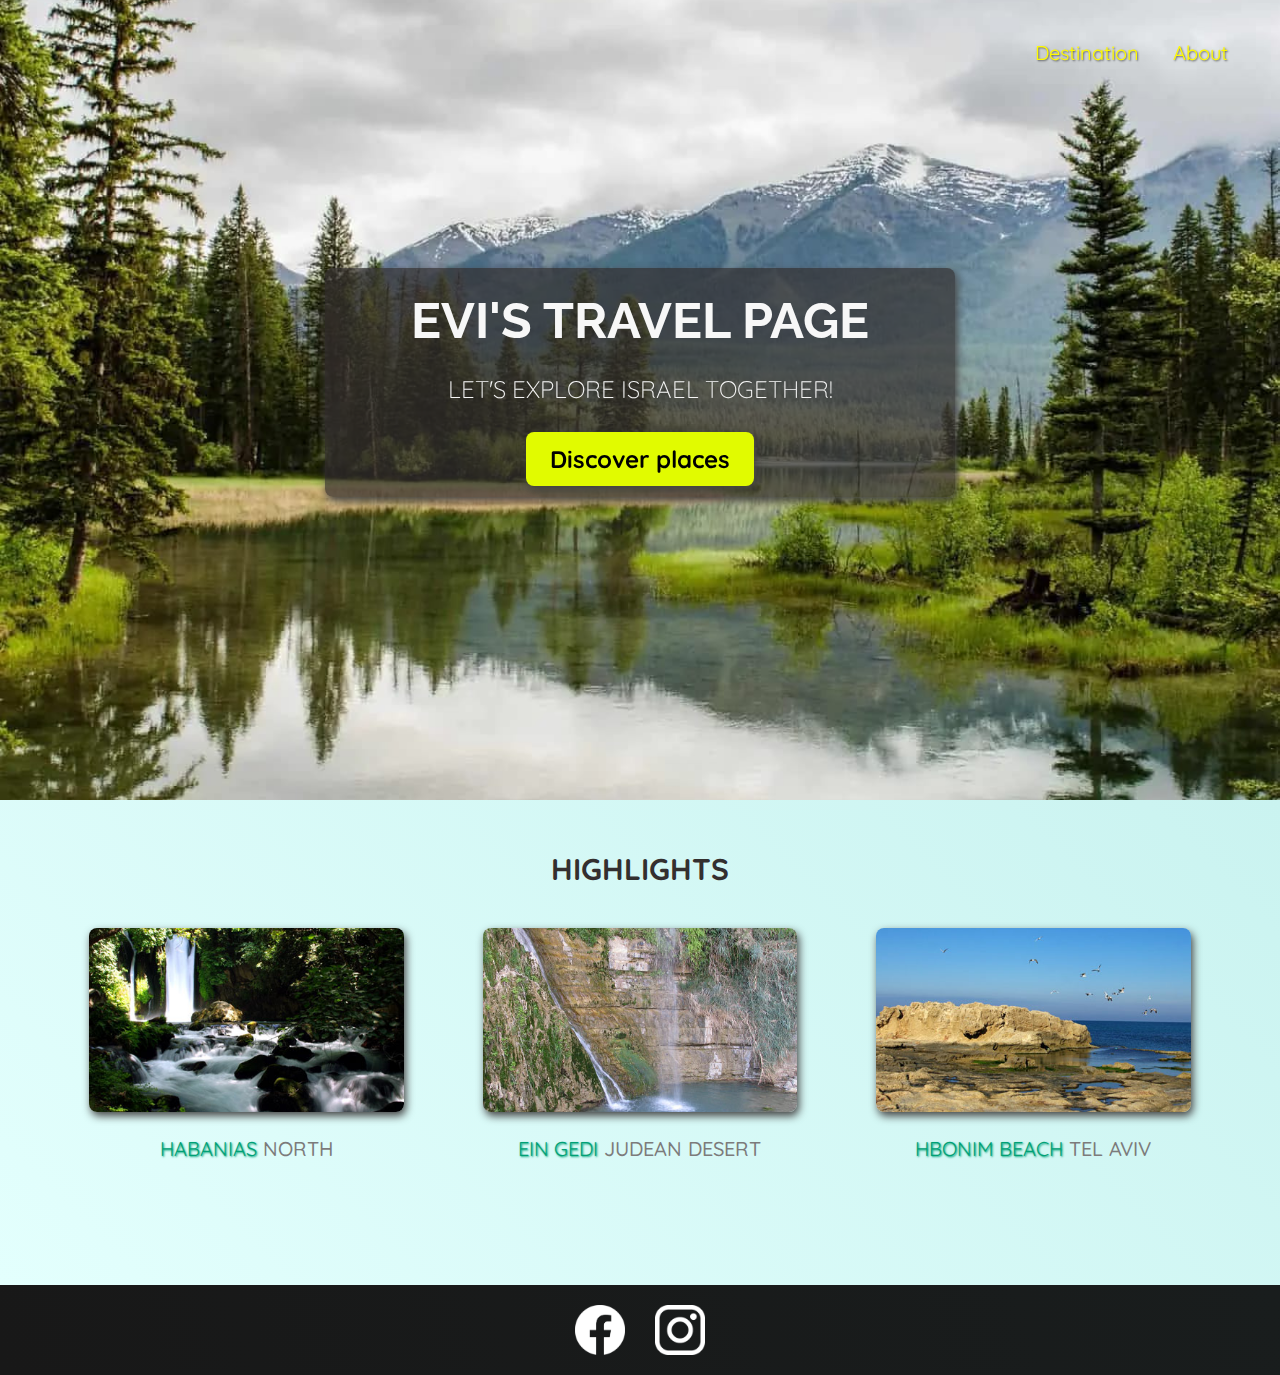
<file: index.html>
<!DOCTYPE html>
<html lang="en">
  <head>
    <meta charset="UTF-8" />
    <link
      href="https://fonts.googleapis.com/css2?family=Raleway:wght@700&family=Oleo+Script:wght@700&family=Quicksand:wght@300;500;700&display=swap"
      rel="stylesheet"
    />
    <link rel="stylesheet" href="shared.css" />
    <link rel="stylesheet" href="styles.css" />
    <title>Travel Goals</title>
  </head>
  <body>
    <header>
      <div id="page-logo">
        <!-- <a href="/index.html">Travel Goals</a> -->
      </div>
      <nav>
        <ul>
          <li><a href="/places.html">Destination</a></li>
          <li><a href="">About</a></li>
        </ul>
      </nav>
    </header>
    <main>
      <section id="hero">
        <div id="hero-content">
          <h1>Evi's Travel Page</h1>
          <p>Let's Explore Israel together!</p>
          <a href="/places.html">Discover places</a>
        </div>
      </section>
      <section id="highlights">
        <h2>Highlights</h2>
        <ul>
          <li>
            <img src="/images/places/habanias.jpg" alt="Habanias" />
            <h3><span>Habanias</span> North</h3>
          </li>
          <li>
            <img src="/images/places/ein-gedi.jpg" alt="Ein-Gedi" />
            <h3><span>Ein Gedi</span> Judean Desert</h3>
          </li>
          <li>
            <img src="/images/places/beach.jpg" alt="Hbonim-Beach" />
            <h3><span>Hbonim Beach</span> Tel Aviv</h3>
          </li>
        </ul>
      </section>
    </main>
    <footer>
      <ul>
        <li>
          <a href="https://www.facebook.com"
            ><img src="/images/icons/facebook.png" alt="facebook website"
          /></a>
        </li>
        <li>
          <a href="https://www.instagram.com/"
            ><img src="/images/icons/insta.png" alt="instagram website"
          /></a>
        </li>
      </ul>
    </footer>
  </body>
</html>
</file>
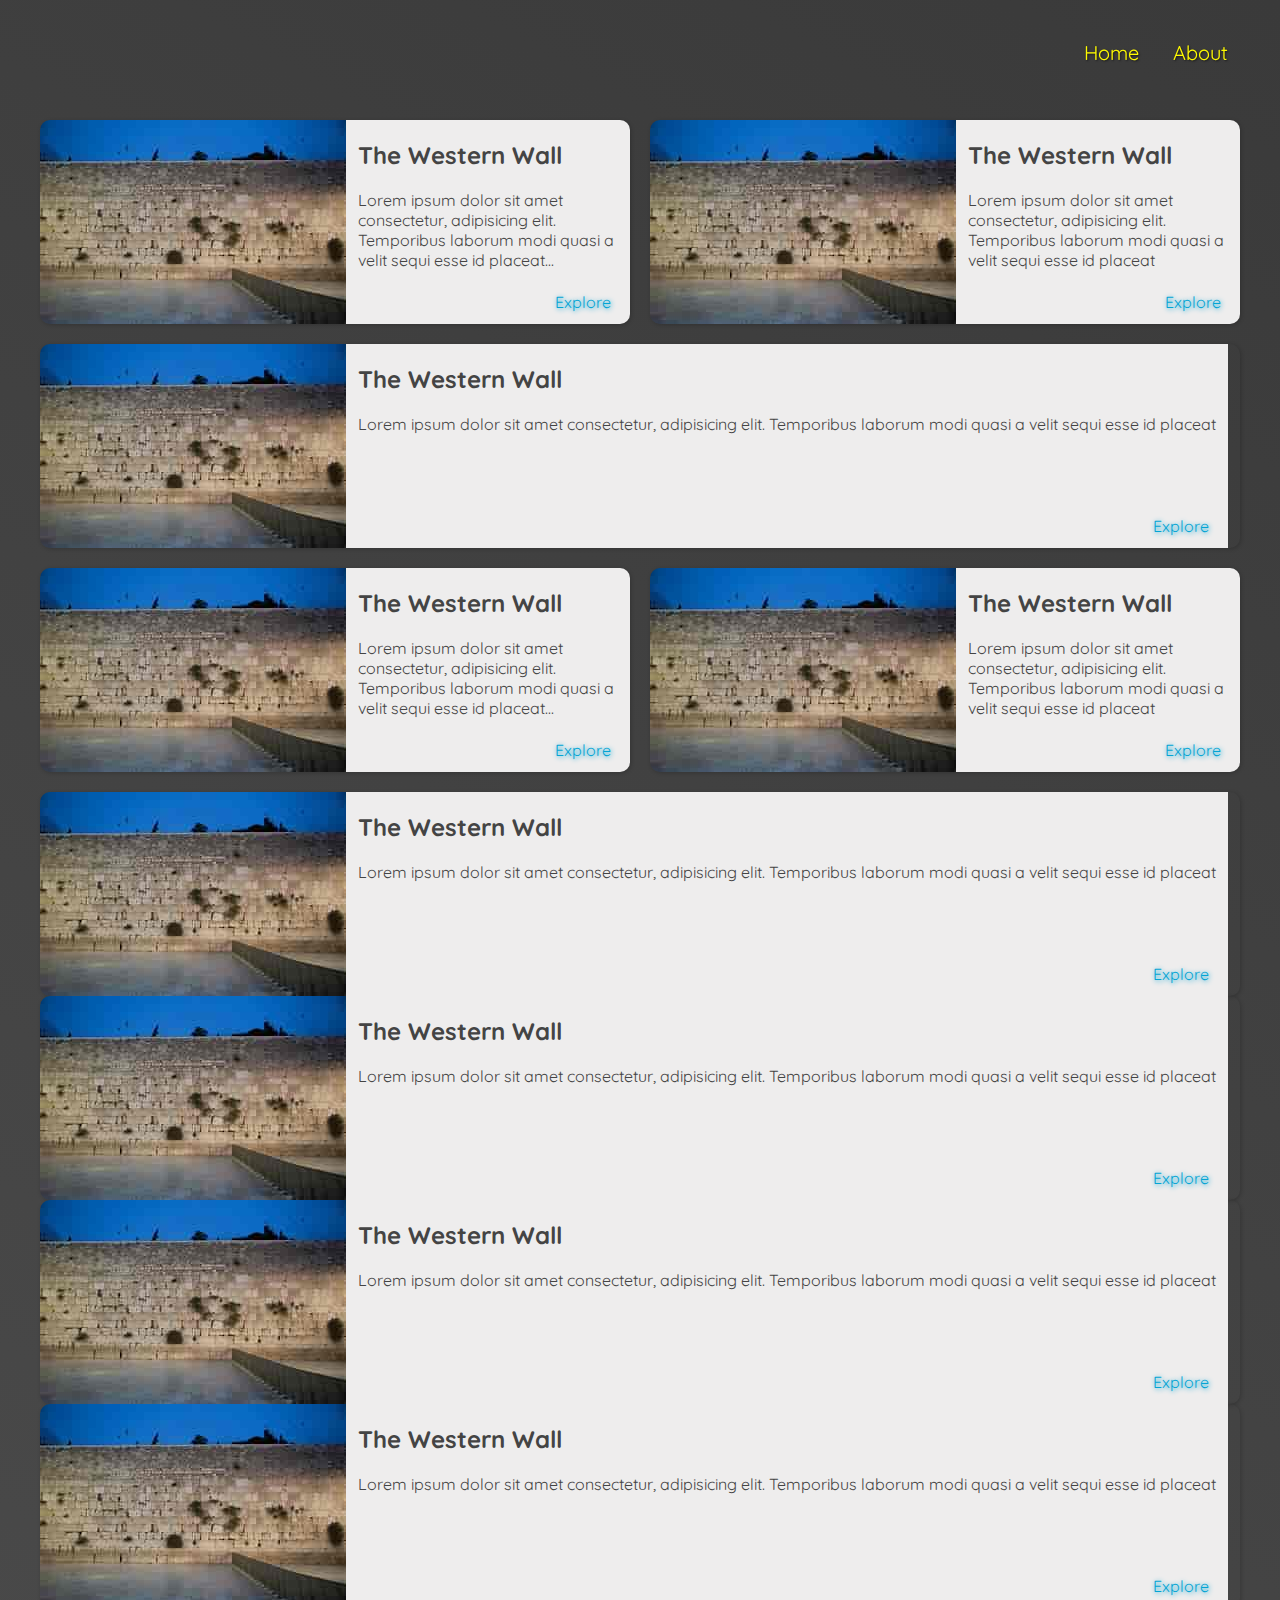
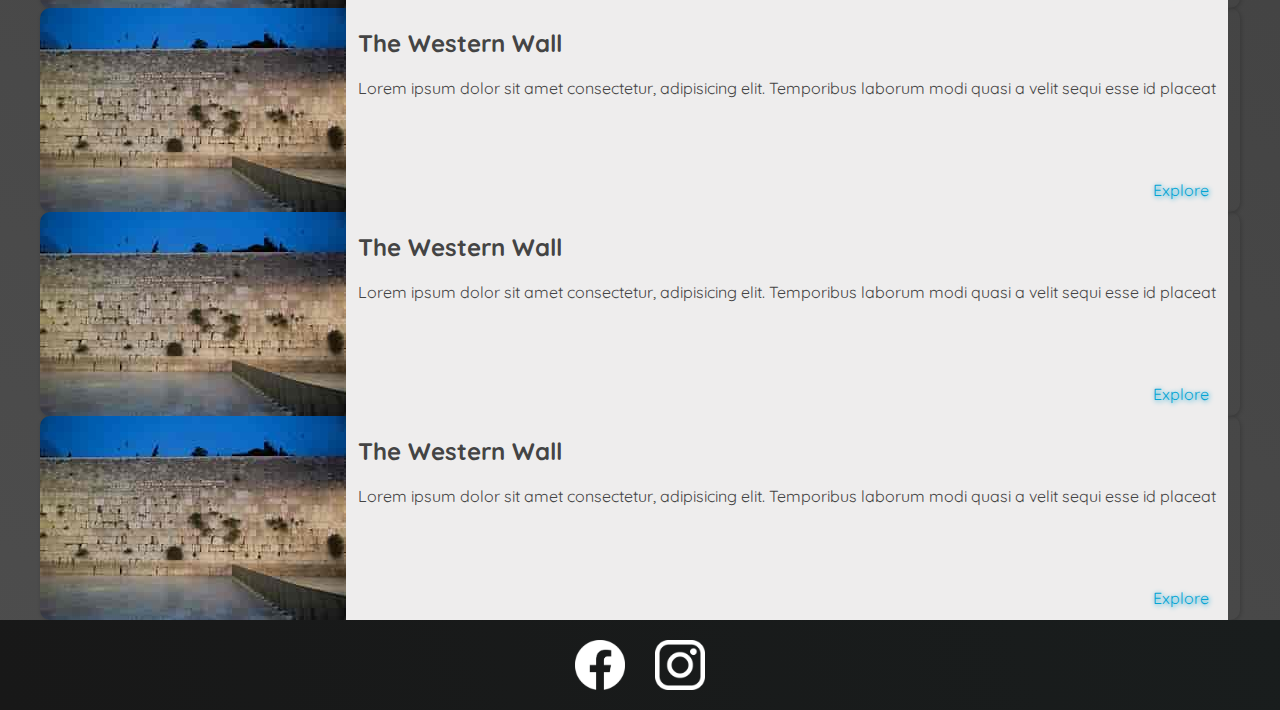
<file: places.html>
<!DOCTYPE html>
<html lang="en">
  <head>
    <meta charset="UTF-8" />
    <meta http-equiv="X-UA-Compatible" content="IE=edge" />
    <meta name="viewport" content="width=device-width, initial-scale=1.0" />
    <link
      href="https://fonts.googleapis.com/css2?family=Raleway:wght@700&family=Oleo+Script:wght@700&family=Quicksand:wght@300;500;700&display=swap"
      rel="stylesheet"
    />
    <link rel="stylesheet" href="/shared.css" />
    <link rel="stylesheet" href="/places-style.css" />
    <title>Document</title>
  </head>
  <body>
    <header>
      <div id="page-logo">
        <!-- <a href="/index.html">Travel Goals</a> -->
      </div>
      <nav>
        <ul>
          <li><a href="/index.html">Home</a></li>
          <li><a href="">About</a></li>
        </ul>
      </nav>
    </header>
    <main>
      <div id="space"></div>
      <ul> 
        <div class="flex-elements">
          <li>
            <img
              src="/images/places/The-Western-Wall.jpg"
              alt="The-Western-Wall"
            />
            <div class="item-content">
              <div>
                <h2>The Western Wall</h2>
                <p>
                 Lorem ipsum dolor sit amet consectetur, adipisicing elit. Temporibus laborum modi quasi a velit sequi esse id placeat...
                </p>
              </div>
              <div class="action">
                <a
                  href="https://www.bing.com/ck/a?!&&p=d630fd4ad3dcc164JmltdHM9MTY3NzQ1NjAwMCZpZ3VpZD0zNDM2NTUyOS0xMzE1LTZjMzctMzI4Ny00NzRhMTI2MjZkNmYmaW5zaWQ9NTE3NQ&ptn=3&hsh=3&fclid=34365529-1315-6c37-3287-474a12626d6f&psq=The-Western-Wall&u=a1aHR0cHM6Ly9lbi53aWtpcGVkaWEub3JnL3dpa2kvV2VzdGVybl9XYWxs&ntb=1"
                  >Explore</a
                >
              </div>
            </div>
          </li>
          <li>
            <img
              src="/images/places/The-Western-Wall.jpg"
              alt="The-Western-Wall"
            />
            <div class="item-content">
              <div>
                <h2>The Western Wall</h2>
                <p>
                 Lorem ipsum dolor sit amet consectetur, adipisicing elit. Temporibus laborum modi quasi a velit sequi esse id placeat </p>
              </div>
              <div class="action">
                <a
                  href="https://www.bing.com/ck/a?!&&p=d630fd4ad3dcc164JmltdHM9MTY3NzQ1NjAwMCZpZ3VpZD0zNDM2NTUyOS0xMzE1LTZjMzctMzI4Ny00NzRhMTI2MjZkNmYmaW5zaWQ9NTE3NQ&ptn=3&hsh=3&fclid=34365529-1315-6c37-3287-474a12626d6f&psq=The-Western-Wall&u=a1aHR0cHM6Ly9lbi53aWtpcGVkaWEub3JnL3dpa2kvV2VzdGVybl9XYWxs&ntb=1"
                  >Explore</a
                >
              </div>
            </div>
          </li>
        </div>
       
        <li>
          <img
            src="/images/places/The-Western-Wall.jpg"
            alt="The-Western-Wall"
          />
          <div class="item-content">
            <div>
              <h2>The Western Wall</h2>
              <p>
               Lorem ipsum dolor sit amet consectetur, adipisicing elit. Temporibus laborum modi quasi a velit sequi esse id placeat </p>
            </div>
            <div class="action">
              <a
                href="https://www.bing.com/ck/a?!&&p=d630fd4ad3dcc164JmltdHM9MTY3NzQ1NjAwMCZpZ3VpZD0zNDM2NTUyOS0xMzE1LTZjMzctMzI4Ny00NzRhMTI2MjZkNmYmaW5zaWQ9NTE3NQ&ptn=3&hsh=3&fclid=34365529-1315-6c37-3287-474a12626d6f&psq=The-Western-Wall&u=a1aHR0cHM6Ly9lbi53aWtpcGVkaWEub3JnL3dpa2kvV2VzdGVybl9XYWxs&ntb=1"
                >Explore</a
              >
            </div>
          </div>
        </li>
        <div class="flex-elements">
          <li>
            <img
              src="/images/places/The-Western-Wall.jpg"
              alt="The-Western-Wall"
            />
            <div class="item-content">
              <div>
                <h2>The Western Wall</h2>
                <p>
                 Lorem ipsum dolor sit amet consectetur, adipisicing elit. Temporibus laborum modi quasi a velit sequi esse id placeat...
                </p>
              </div>
              <div class="action">
                <a
                  href="https://www.bing.com/ck/a?!&&p=d630fd4ad3dcc164JmltdHM9MTY3NzQ1NjAwMCZpZ3VpZD0zNDM2NTUyOS0xMzE1LTZjMzctMzI4Ny00NzRhMTI2MjZkNmYmaW5zaWQ9NTE3NQ&ptn=3&hsh=3&fclid=34365529-1315-6c37-3287-474a12626d6f&psq=The-Western-Wall&u=a1aHR0cHM6Ly9lbi53aWtpcGVkaWEub3JnL3dpa2kvV2VzdGVybl9XYWxs&ntb=1"
                  >Explore</a
                >
              </div>
            </div>
          </li>
          <li>
            <img
              src="/images/places/The-Western-Wall.jpg"
              alt="The-Western-Wall"
            />
            <div class="item-content">
              <div>
                <h2>The Western Wall</h2>
                <p>
                 Lorem ipsum dolor sit amet consectetur, adipisicing elit. Temporibus laborum modi quasi a velit sequi esse id placeat </p>
              </div>
              <div class="action">
                <a
                  href="https://www.bing.com/ck/a?!&&p=d630fd4ad3dcc164JmltdHM9MTY3NzQ1NjAwMCZpZ3VpZD0zNDM2NTUyOS0xMzE1LTZjMzctMzI4Ny00NzRhMTI2MjZkNmYmaW5zaWQ9NTE3NQ&ptn=3&hsh=3&fclid=34365529-1315-6c37-3287-474a12626d6f&psq=The-Western-Wall&u=a1aHR0cHM6Ly9lbi53aWtpcGVkaWEub3JnL3dpa2kvV2VzdGVybl9XYWxs&ntb=1"
                  >Explore</a
                >
              </div>
            </div>
          </li>
        </div>
        <li>
          <img
            src="/images/places/The-Western-Wall.jpg"
            alt="The-Western-Wall"
          />
          <div class="item-content">
            <div>
              <h2>The Western Wall</h2>
              <p>
               Lorem ipsum dolor sit amet consectetur, adipisicing elit. Temporibus laborum modi quasi a velit sequi esse id placeat </p>
            </div>
            <div class="action">
              <a
                href="https://www.bing.com/ck/a?!&&p=d630fd4ad3dcc164JmltdHM9MTY3NzQ1NjAwMCZpZ3VpZD0zNDM2NTUyOS0xMzE1LTZjMzctMzI4Ny00NzRhMTI2MjZkNmYmaW5zaWQ9NTE3NQ&ptn=3&hsh=3&fclid=34365529-1315-6c37-3287-474a12626d6f&psq=The-Western-Wall&u=a1aHR0cHM6Ly9lbi53aWtpcGVkaWEub3JnL3dpa2kvV2VzdGVybl9XYWxs&ntb=1"
                >Explore</a
              >
            </div>
          </div>
        </li>
        <li>
          <img
            src="/images/places/The-Western-Wall.jpg"
            alt="The-Western-Wall"
          />
          <div class="item-content">
            <div>
              <h2>The Western Wall</h2>
              <p>
               Lorem ipsum dolor sit amet consectetur, adipisicing elit. Temporibus laborum modi quasi a velit sequi esse id placeat </p>
            </div>
            <div class="action">
              <a
                href="https://www.bing.com/ck/a?!&&p=d630fd4ad3dcc164JmltdHM9MTY3NzQ1NjAwMCZpZ3VpZD0zNDM2NTUyOS0xMzE1LTZjMzctMzI4Ny00NzRhMTI2MjZkNmYmaW5zaWQ9NTE3NQ&ptn=3&hsh=3&fclid=34365529-1315-6c37-3287-474a12626d6f&psq=The-Western-Wall&u=a1aHR0cHM6Ly9lbi53aWtpcGVkaWEub3JnL3dpa2kvV2VzdGVybl9XYWxs&ntb=1"
                >Explore</a
              >
            </div>
          </div>
        </li>
        <li>
          <img
            src="/images/places/The-Western-Wall.jpg"
            alt="The-Western-Wall"
          />
          <div class="item-content">
            <div>
              <h2>The Western Wall</h2>
              <p>
               Lorem ipsum dolor sit amet consectetur, adipisicing elit. Temporibus laborum modi quasi a velit sequi esse id placeat </p>
            </div>
            <div class="action">
              <a
                href="https://www.bing.com/ck/a?!&&p=d630fd4ad3dcc164JmltdHM9MTY3NzQ1NjAwMCZpZ3VpZD0zNDM2NTUyOS0xMzE1LTZjMzctMzI4Ny00NzRhMTI2MjZkNmYmaW5zaWQ9NTE3NQ&ptn=3&hsh=3&fclid=34365529-1315-6c37-3287-474a12626d6f&psq=The-Western-Wall&u=a1aHR0cHM6Ly9lbi53aWtpcGVkaWEub3JnL3dpa2kvV2VzdGVybl9XYWxs&ntb=1"
                >Explore</a
              >
            </div>
          </div>
        </li>
        <li>
          <img
            src="/images/places/The-Western-Wall.jpg"
            alt="The-Western-Wall"
          />
          <div class="item-content">
            <div>
              <h2>The Western Wall</h2>
              <p>
               Lorem ipsum dolor sit amet consectetur, adipisicing elit. Temporibus laborum modi quasi a velit sequi esse id placeat </p>
            </div>
            <div class="action">
              <a
                href="https://www.bing.com/ck/a?!&&p=d630fd4ad3dcc164JmltdHM9MTY3NzQ1NjAwMCZpZ3VpZD0zNDM2NTUyOS0xMzE1LTZjMzctMzI4Ny00NzRhMTI2MjZkNmYmaW5zaWQ9NTE3NQ&ptn=3&hsh=3&fclid=34365529-1315-6c37-3287-474a12626d6f&psq=The-Western-Wall&u=a1aHR0cHM6Ly9lbi53aWtpcGVkaWEub3JnL3dpa2kvV2VzdGVybl9XYWxs&ntb=1"
                >Explore</a
              >
            </div>
          </div>
        </li>
        <li>
          <img
            src="/images/places/The-Western-Wall.jpg"
            alt="The-Western-Wall"
          />
          <div class="item-content">
            <div>
              <h2>The Western Wall</h2>
              <p>
               Lorem ipsum dolor sit amet consectetur, adipisicing elit. Temporibus laborum modi quasi a velit sequi esse id placeat </p>
            </div>
            <div class="action">
              <a
                href="https://www.bing.com/ck/a?!&&p=d630fd4ad3dcc164JmltdHM9MTY3NzQ1NjAwMCZpZ3VpZD0zNDM2NTUyOS0xMzE1LTZjMzctMzI4Ny00NzRhMTI2MjZkNmYmaW5zaWQ9NTE3NQ&ptn=3&hsh=3&fclid=34365529-1315-6c37-3287-474a12626d6f&psq=The-Western-Wall&u=a1aHR0cHM6Ly9lbi53aWtpcGVkaWEub3JnL3dpa2kvV2VzdGVybl9XYWxs&ntb=1"
                >Explore</a
              >
            </div>
          </div>
        </li>
        <li>
          <img
            src="/images/places/The-Western-Wall.jpg"
            alt="The-Western-Wall"
          />
          <div class="item-content">
            <div>
              <h2>The Western Wall</h2>
              <p>
               Lorem ipsum dolor sit amet consectetur, adipisicing elit. Temporibus laborum modi quasi a velit sequi esse id placeat </p>
            </div>
            <div class="action">
              <a
                href="https://www.bing.com/ck/a?!&&p=d630fd4ad3dcc164JmltdHM9MTY3NzQ1NjAwMCZpZ3VpZD0zNDM2NTUyOS0xMzE1LTZjMzctMzI4Ny00NzRhMTI2MjZkNmYmaW5zaWQ9NTE3NQ&ptn=3&hsh=3&fclid=34365529-1315-6c37-3287-474a12626d6f&psq=The-Western-Wall&u=a1aHR0cHM6Ly9lbi53aWtpcGVkaWEub3JnL3dpa2kvV2VzdGVybl9XYWxs&ntb=1"
                >Explore</a
              >
            </div>
          </div>
        </li>
        <li>
          <img
            src="/images/places/The-Western-Wall.jpg"
            alt="The-Western-Wall"
          />
          <div class="item-content">
            <div>
              <h2>The Western Wall</h2>
              <p>
               Lorem ipsum dolor sit amet consectetur, adipisicing elit. Temporibus laborum modi quasi a velit sequi esse id placeat </p>
            </div>
            <div class="action">
              <a
                href="https://www.bing.com/ck/a?!&&p=d630fd4ad3dcc164JmltdHM9MTY3NzQ1NjAwMCZpZ3VpZD0zNDM2NTUyOS0xMzE1LTZjMzctMzI4Ny00NzRhMTI2MjZkNmYmaW5zaWQ9NTE3NQ&ptn=3&hsh=3&fclid=34365529-1315-6c37-3287-474a12626d6f&psq=The-Western-Wall&u=a1aHR0cHM6Ly9lbi53aWtpcGVkaWEub3JnL3dpa2kvV2VzdGVybl9XYWxs&ntb=1"
                >Explore</a
              >
            </div>
          </div>
        </li>
      </ul>
    </main>
    <footer>
      <ul>
        <li>
          <a href="https://www.facebook.com"
            ><img src="/images/icons/facebook.png" alt="facebook website"
          /></a>
        </li>
        <li>
          <a href="https://www.instagram.com/"
            ><img src="/images/icons/insta.png" alt="instagram website"
          /></a>
        </li>
      </ul>
    </footer>
  </body>
</html>
</file>
<file: shared.css>
body{
    margin: 0;
    font-family: "Quicksand", sans-serif ;
}
header{
    padding: 40px 40px 20px 60px;
    display: flex;
    justify-content: space-between;
    align-items: center;
    position: fixed;
    width: 100%;
    box-sizing: border-box;
}
header a{
    text-decoration: none;
}
ul{
    list-style: none;
    margin: 0;
    padding: 0;
}
header ul{
    display: flex;
}
header li{
    margin-left: 10px;
}
#page-logo a{
    padding: 10px;
    font-family: "Oleo Script", sans-serif;
    color: rgb(245, 2432, 160);
    font-size: 50px;
    text-transform: uppercase;
    text-shadow: 1px 1px 2px rgb(0, 0, 0);
}
header a{
    color: rgb(255, 251, 0);
    text-shadow: 1px 1px 2px rgba(0, 0, 0, 0.6);
    font-size: 20px;
    padding: 12px;
    border-radius: 6px;
}
header nav a:hover{
    color: rgb(77,77,77);
    background-color: rgb(255, 251, 0);
}
footer{
    /* background-color: rgb(51, 47, 47); */
    background: linear-gradient(70deg, rgb(24, 24, 24),rgb(25, 29, 29));
    padding: 20px 0;
}
footer ul{
    display: flex;
    justify-content: center;
}
footer li{
    width: 50px;
    height: 50px;
    margin: 0 15px;
}
footer img{
    width: 100%;
    height: 100%;
}
</file>
<file: styles.css>
#hero{
    height: 800px;
    background-image: url(/images/places/background.jpg);
    background-position: center;  /*Center the image*/
    background-size: cover;  /*Contains the edges on the sides*/
}
#hero-content{
    color: rgb(247, 247, 247);
    text-transform: uppercase;
    width: 630px;
    background-color: rgba(51, 47, 47, 0.7);
    text-align: center;
    padding: 23px 0;
    margin: 0 auto;
    border-radius: 8px;
    box-shadow: 2px 4px 8px rgb(68, 67, 67);
    position: relative;
    top: 268px;
}
#hero-content h1{
    font-size: 50px;
    font-family: "Raleway", sans-serif;
    margin: 0;
}
#hero-content p{
    font-size: 24px;
    font-weight: 300;
    margin-bottom: 40px;
}
#hero-content a{
    text-transform: none;
    color: black;
    text-decoration: none;
    background-color: rgb(225, 251, 0);
    padding: 12px 24px;
    font-size: 24px;
    font-weight: bold;
    border-radius: 8px;
    box-shadow: 2px 4px 8px rgb(68, 67, 67);
}
#hero-content a:hover{
    background-color: rgb(225, 230, 0);
}
#highlights{
    background: linear-gradient(45deg, rgb(227,255,253),rgb(202,243,240));
    padding: 10px 50px 50px 50px;
}
#highlights h2{
    color: rgb(51, 47, 47);
    margin: 0;
    text-align:center;
    padding: 40px 0;
    text-transform: uppercase;
    font-size: 30px;
}
#highlights ul{
    display: flex;
}
#highlights li{
    text-transform: uppercase;
    font-size: 15px;
    text-align: center;
}
#highlights h3{
    font-weight: 500;
    color: rgb(124, 123, 123);
    font-size: 20px;
}
#highlights img{
    width: 80%;
    height: 60%;
    border-radius: 8px;
    box-shadow: 2px 4px 8px rgb(68, 67, 67);
    object-fit: cover;
}
span{
    color: rgb(0, 160, 117);
    text-shadow:  1px 1px 2px rgb(0, 160, 117);
    font-weight: 400;
    font-size: 20px;
}
</file>
<file: places-style.css>
body{
    background: linear-gradient(30deg,rgb(77,77,77), rgb(58,58,58));
}
#space{
    height: 100px;
}
main ul{
    width: 1200px;
    margin: 0 auto;
    color: rgb(68,68,68);
}
main ul li{
    display: flex;
    box-shadow: 1px 1px 4px rgba(0, 0, 0, 0.2);
    border-radius: 10px;
    overflow: hidden; /*גורם לאלמנטים שבתוכו לא לחרוג ממנו. לכן הזוויות יהיו עגולות*/
}
.flex-elements{
    display: flex;
    justify-content: space-between;
    padding: 20px 0;
}
.flex-elements li{
    width: 590px;
}
.item-content{
    padding:  0 12px 12px 12px;
    background-color: rgb(238, 237, 237);
    display: flex;
    flex-direction: column;
    justify-content: space-between;
}
.action{
    text-align: right;
}
.action a{
    padding: 7px;
    text-decoration: none;
    border-radius: 8px;
    color: rgb(3, 164, 212);
    text-shadow:  1px 1px 5px rgb(3, 164, 212);
}
.action a:hover{
    background-color:rgba(3, 164, 212,0.1) ;
}
main li img{
    object-fit: cover;
}
</file>
